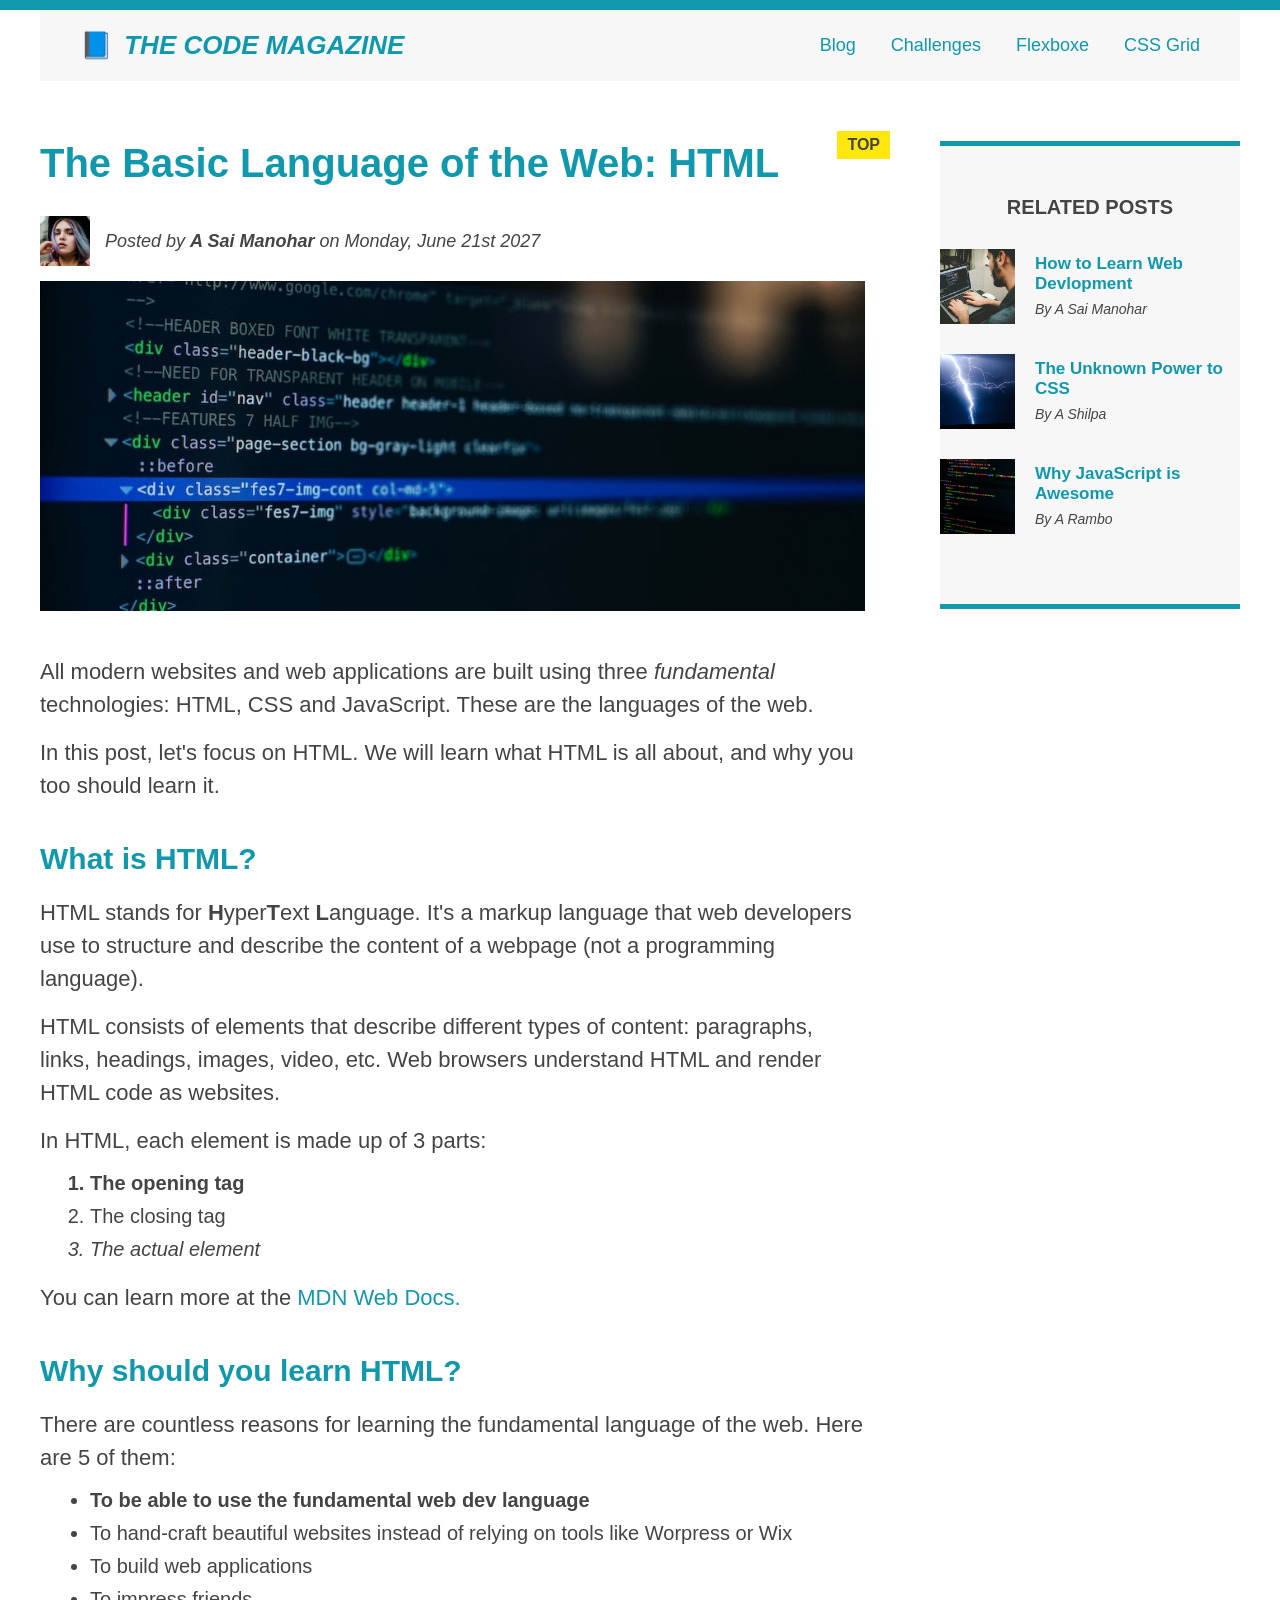
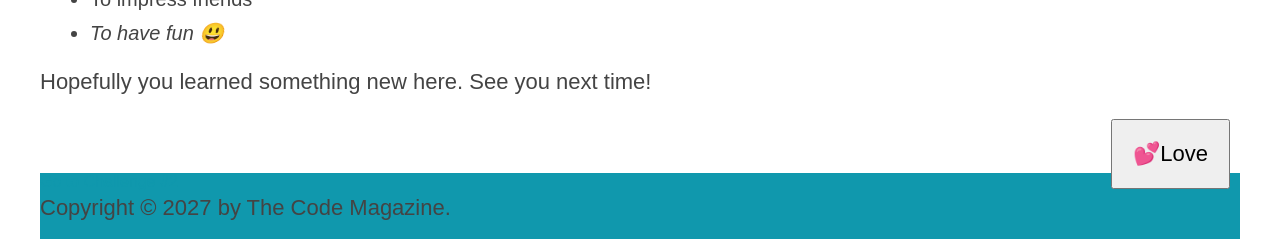
<file: index.html>
<!doctype html>
<html lang="en">
  <head>
    <meta charset="UTF-8" />
    <meta name="viewport" content="width=device-width, initial-scale=1.0" />
    <title>The Basic Language of the Web: HTML</title>
    <link href="style.css" rel="stylesheet" />
  </head>
  <body>
    <!--
    <h1>The Basic Language of the Web:HTML</h1>
    <h2>The Basic Language of the Web:HTML</h2>
    <h3>The Basic Language of the Web:HTML</h3>
    <h4>The Basic Language of the Web:HTML</h4>
    <h5>The Basic Language of the Web:HTML</h5>
    <h6>The Basic Language of the Web:HTML</h6> 
    -->
    <div class="container">
      <header class="main-header clearfix">
        <h1>📘 The Code Magazine</h1>
        <nav>
          <a href="blog.html">Blog</a>
          <a href="#">Challenges</a>
          <a href="flexbox.html">Flexboxe</a>
          <a href="css-grid.html">CSS Grid</a>
        </nav>
        <!-- <div class="clear"></div> -->
      </header>

      <!-- ONLY Necessary for FLEXBOXES -->

      <!-- <div class="row"> -->
      <article>
        <header class="post-header">
          <h2>The Basic Language of the Web: HTML</h2>
          <div class="author-box">
            <img
              src="img/laura-jones.jpg"
              alt="A Picture of A Sai Manohar"
              width="50"
              height="50"
              class="author-img"
            />
            <p id="author" class="author">
              Posted by <strong>A Sai Manohar</strong> on Monday, June 21st 2027
              <!-- Lorem ipsum dolor, sit amet consectetur adipisicing elit. Id
            officiis eligendi facilis obcaecati illum laboriosam possimus
            blanditiis voluptatibus quas quaerat totam perspiciatis cumque nemo
            culpa, perferendis asperiores, reiciendis quod et. -->
            </p>
          </div>
          <img
            src="img/post-img.jpg"
            alt="HTML code on a Screen"
            width="500"
            height="200"
            class="post-img"
          />
          <button>💕Love</button>
        </header>
        <p>
          All modern websites and web applications are built using three
          <em>fundamental</em>
          technologies: HTML, CSS and JavaScript. These are the languages of the
          web.
        </p>

        <p>
          In this post, let's focus on HTML. We will learn what HTML is all
          about, and why you too should learn it.
        </p>

        <h3>What is HTML?</h3>
        <p>
          HTML stands for <strong>H</strong>yper<strong>T</strong>ext
          <strong>L</strong>anguage. It's a markup language that web developers
          use to structure and describe the content of a webpage (not a
          programming language).
        </p>

        <p>
          HTML consists of elements that describe different types of content:
          paragraphs, links, headings, images, video, etc. Web browsers
          understand HTML and render HTML code as websites.
        </p>

        <p>In HTML, each element is made up of 3 parts:</p>
        <ol>
          <li class="first-li">The opening tag</li>
          <li>The closing tag</li>
          <li>The actual element</li>
        </ol>
        <p>
          You can learn more at the
          <a
            href="https://developer.mozilla.org/en-US/docs/Web/HTML"
            target="_blank"
            >MDN Web Docs.</a
          >
        </p>

        <h3>Why should you learn HTML?</h3>
        <p>
          There are countless reasons for learning the fundamental language of
          the web. Here are 5 of them:
        </p>

        <ul>
          <li class="first-li">
            To be able to use the fundamental web dev language
          </li>
          <li>
            To hand-craft beautiful websites instead of relying on tools like
            Worpress or Wix
          </li>
          <li>To build web applications</li>
          <li>To impress friends</li>
          <li>To have fun 😃</li>
        </ul>
        <p>Hopefully you learned something new here. See you next time!</p>
      </article>
      <aside>
        <h4>Related Posts</h4>
        <ul class="related">
          <li class="related-post">
            <img
              src="img/related-1.jpg"
              alt="How to Learn Web Development"
              width="75"
              height="75"
            />
            <div>
              <a
                href="https://developer.mozilla.org/en-US/docs/Learn_web_development"
                target="_blank"
                class="related-link"
                >How to Learn Web Devlopment</a
              >
              <p class="related-author">By A Sai Manohar</p>
            </div>
          </li>
          <li class="related-post">
            <img
              src="img/related-2.jpg"
              alt="The Unknown Power to CSS"
              width="75"
              height="75"
            />
            <div>
              <a
                href="https://developer.mozilla.org/en-US/docs/Learn_web_development"
                target="_blank"
                class="related-link"
                >The Unknown Power to CSS</a
              >
              <p class="related-author">By A Shilpa</p>
            </div>
          </li>
          <li class="related-post">
            <img
              src="img/related-3.jpg"
              alt="Why JavaScript is Awesome"
              width="75"
              height="75"
            />
            <div>
              <a
                href="https://developer.mozilla.org/en-US/docs/Learn_web_development"
                target="_blank"
                class="related-link"
                >Why JavaScript is Awesome</a
              >
              <p class="related-author">By A Rambo</p>
            </div>
          </li>
        </ul>
      </aside>
      <!-- </div> -->
      <footer class="copyright" id="copyright">
        <div>
          <a href="challenge2/index.html">Go to Challenge #2</a>
        </div>
        <p class="text">Copyright &copy; 2027 by The Code Magazine.</p>
      </footer>
    </div>
  </body>
</html>
</file>
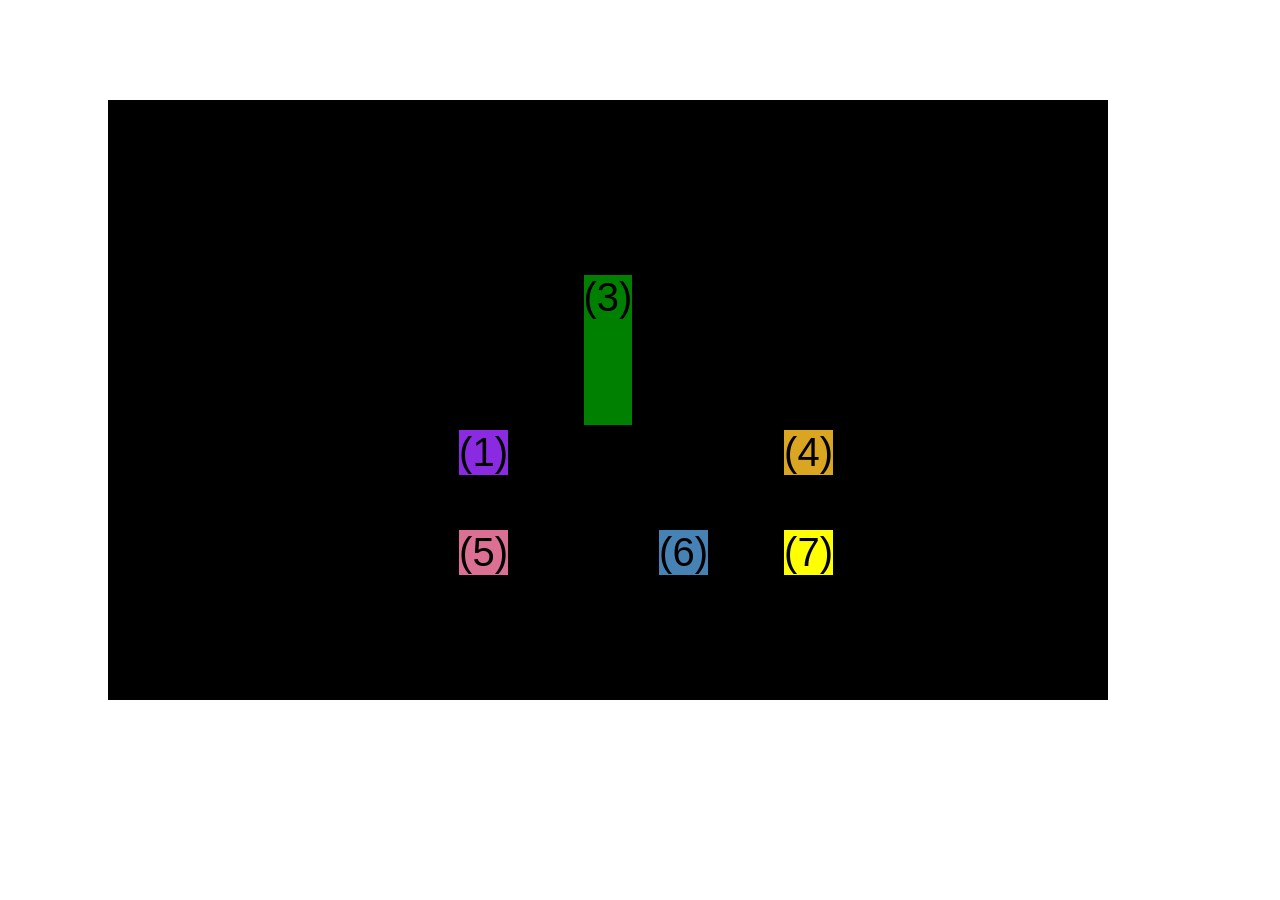
<file: css-grid.html>
<!doctype html>
<html lang="en">
  <head>
    <meta charset="UTF-8" />
    <meta http-equiv="X-UA-Compatible" content="IE=edge" />
    <meta name="viewport" content="width=device-width, initial-scale=1.0" />
    <title>CSS Grid</title>
    <style>
      .el--1 {
        background-color: blueviolet;
      }
      .el--2 {
        background-color: orangered;
      }
      .el--3 {
        background-color: green;
        height: 150px;
      }
      .el--4 {
        background-color: goldenrod;
      }
      .el--5 {
        background-color: palevioletred;
      }
      .el--6 {
        background-color: steelblue;
      }
      .el--7 {
        background-color: yellow;
      }
      .el--8 {
        background-color: crimson;
      }

      .container--1 {
        /* STARTER */
        font-family: sans-serif;
        background-color: #ddd;
        font-size: 30px;
        margin: 40px;

        /* CSS GRID */
        display: grid;
        /* grid-template-columns: 3fr 1fr 1fr auto; */
        grid-template-columns: repeat(4, 1fr);
        grid-template-rows: 1fr 1fr;
        height: 500px;
        /* gap: 30px; */
        column-gap: 10px;
        row-gap: 40px;

        /* Temperoray */
        display: none;
      }

      .el--8 {
        grid-column: 2 /3;
        grid-row: 1 / span 2;
      }

      .el--2 {
        /* grid-column: 1/2; */
        /* grid-column: 1 / span 2; */
        grid-column: 1 / -1;
        /* grid-row: 2/3; */
        grid-row: 2;
      }

      /* .el--6 {
        grid-row: 3 / 5;
      } */

      .container--2 {
        /* STARTER */
        font-family: sans-serif;
        background-color: black;
        font-size: 40px;
        margin: 100px;

        width: 1000px;
        height: 600px;

        /* CSS GRID */
        display: grid;
        grid-template-columns: 125px 200px 125px;
        grid-template-rows: 250px 100px;

        /* Aligning tracks inside container: distribute empty space */
        justify-content: center;
        /* justify-content: space-between; */
        align-content: center;

        /* Aligning items INSIDE cells: moving items around inside cells. */
        align-items: end;
        justify-items: end;
      }

      .el--3 {
        align-self: center;
        justify-self: center;
      }
    </style>
  </head>
  <body>
    <div class="container--1">
      <div class="el el--1">(1) HTML</div>
      <div class="el el--2">(2) and</div>
      <div class="el el--3">(3) CSS</div>
      <div class="el el--4">(4) are</div>
      <div class="el el--5">(5) amazing</div>
      <div class="el el--6">(6) languages</div>
      <!-- <div class="el el--7">(7) to</div> -->
      <div class="el el--8">(8) learn</div>
    </div>

    <div class="container--2">
      <div class="el el--1">(1)</div>
      <div class="el el--3">(3)</div>
      <div class="el el--4">(4)</div>
      <div class="el el--5">(5)</div>
      <div class="el el--6">(6)</div>
      <div class="el el--7">(7)</div>
    </div>
  </body>
</html>
</file>
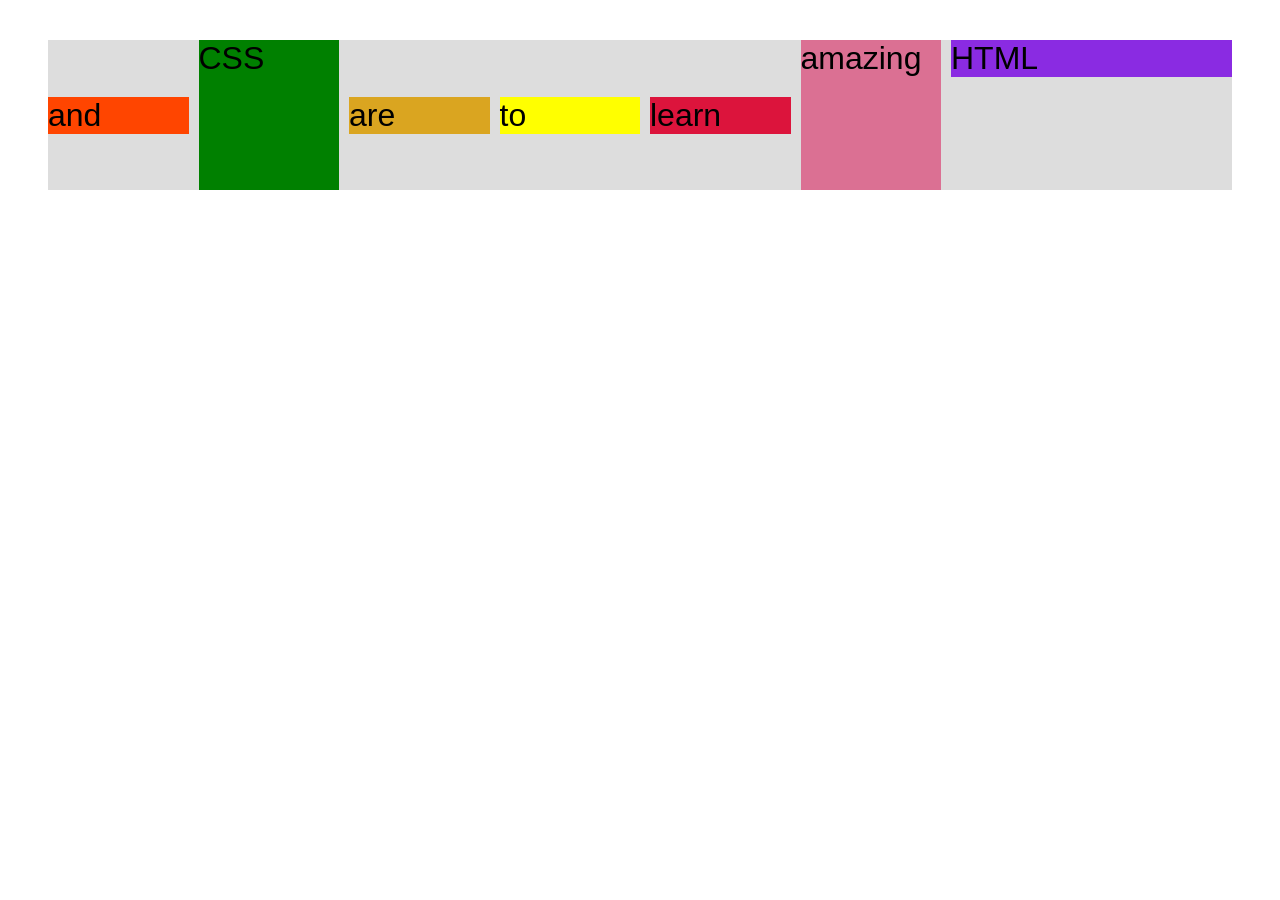
<file: flexbox.html>
<!doctype html>
<html lang="en">
  <head>
    <meta charset="UTF-8" />
    <meta http-equiv="X-UA-Compatible" content="IE=edge" />
    <meta name="viewport" content="width=device-width, initial-scale=1.0" />
    <title>Flexbox</title>
    <style>
      .el--1 {
        background-color: blueviolet;
      }
      .el--2 {
        background-color: orangered;
      }
      .el--3 {
        background-color: green;
        height: 150px;
      }
      .el--4 {
        background-color: goldenrod;
      }
      .el--5 {
        background-color: palevioletred;
      }
      .el--6 {
        background-color: steelblue;
      }
      .el--7 {
        background-color: yellow;
      }
      .el--8 {
        background-color: crimson;
      }

      .container {
        /* STARTER */
        font-family: sans-serif;
        background-color: #ddd;
        font-size: 32px;
        margin: 40px;

        /* FLEXBOX */
        display: flex;
        align-items: center;
        justify-content: flex-start;
        gap: 10px;
      }

      .el {
        /* margin-right: 30px; */
        /* DEFAULTS:
        flex-grow: 0;
        flex-shrink: 1;
        flex-basis: auto;
        */
        /* flex-basis: 300px; */
        /* flex-shrink: 0; */
        /* flex: 0 0 300px; 
        <flexgrow><flexshrink><flexbasis>*/

        /* flex-grow: 1; */

        flex: 1;
      }

      .el--1 {
        align-self: start;
        order: 2;
        flex-grow: 2;
        /* Here flex-grow: 2 doesn't mean it become double the size instead it occupies    the double the empty space which we have. */
      }

      .el--5 {
        align-self: stretch;
        order: 1;
      }

      .el--6 {
        order: -1;
      }
    </style>
  </head>
  <body>
    <div class="container">
      <div class="el el--1">HTML</div>
      <div class="el el--2">and</div>
      <div class="el el--3">CSS</div>
      <div class="el el--4">are</div>
      <div class="el el--5">amazing</div>
      <!-- <div class="el el--6">languages</div> -->
      <div class="el el--7">to</div>
      <div class="el el--8">learn</div>
    </div>
  </body>
</html>
</file>
<file: style.css>
* {
  /* border-top: 10px solid #1098ad; */
  margin: 0;
  padding: 0;
  box-sizing: border-box;
}

/* PAGE SECTIONS */
body {
  color: #444;
  font-family: sans-serif;

  border-top: 10px solid #1098ad;
  position: relative;
}

.container {
  width: 1200px;
  /* margin-left: auto;
  margin-right: auto; */
  margin: 0 auto;
}

.main-header {
  background-color: #f7f7f7;
  /* background-color: red; */
  /* padding: 20px;
  padding-left: 40px;
  padding-right: 40px; */
  padding: 20px 40px;
  margin-bottom: 60px;
  /* height: 80px; */
}

nav {
  font-size: 18px;
  /* text-align: center; */
}

article {
  margin-bottom: 60px;
}

.post-header {
  margin-bottom: 40px;
  /* position: relative; */
}

aside {
  background-color: #f7f7f7;
  border-top: 5px solid #1098ad;
  border-bottom: 5px solid #1098ad;
  padding: 50px 0;
}

/* SMALLER ELEMENTS */
h1,
h2,
h3 {
  color: #1098ad;
}

h1 {
  font-size: 26px;
  text-transform: uppercase;
  font-style: italic;
}

h2 {
  font-size: 40px;
  margin-bottom: 30px;
}

h3 {
  font-size: 30px;
  margin-bottom: 20px;
  margin-top: 40px;
}

h4 {
  font-size: 20px;
  text-transform: uppercase;
  text-align: center;
  margin-bottom: 30px;
}

p {
  font-size: 22px;
  line-height: 1.5;
  margin-bottom: 15px;
}

ul,
ol {
  margin-left: 50px;
  margin-bottom: 20px;
}

li {
  font-size: 20px;
  margin-bottom: 10px;
  /* display: inline; */
}

li:last-child {
  margin-bottom: 0;
}

/* footer p {
  font-size: 16px;
} */

/* article header p {
  font-style: italic;
} */

#author {
  font-style: italic;
  font-size: 18px;
}

#copyright {
  font-size: 16px;
}

.related-author {
  font-size: 18px;
  font-weight: bold;
}

/* ul {
  list-style: none;
} */

.related {
  list-style: none;
  margin-left: 0;
}

/* body {
  background-color: orangered;
} */

/* .first-li {
  font-weight: bold;
} */

li:first-child {
  font-weight: bold;
}

li:last-child {
  font-style: italic;
}

/* li:nth-child(even) {
  color: red; 
} */

/* Misconception: this won't work! */
article p:first-child {
  color: red;
}

/* Styling links */
a:link {
  color: #1098ad;
  text-decoration: none;
}

a:visited {
  /* color: #777; */
  color: #1098ad;
}

a:hover {
  color: orangered;
  font-weight: bold;
  text-decoration: underline orangered;
}

a:active {
  background-color: black;
  font-style: italic;
}
/* LVHA */

.post-img {
  width: 100%;
  height: auto;
}

nav a:link {
  /* background-color: orangered;
  margin: 20px;
  padding: 20px;

  display: block; */

  margin-right: 30px;
  /* margin-top: 10px; */
  display: inline-block;
}

nav a:link:last-child {
  margin-right: 0;
}

button {
  font-size: 22px;
  padding: 20px;
  cursor: pointer;

  position: absolute;
  /* top: 50px;
  left: 50px; */
  bottom: 50px;
  right: 50px;
}

h1::first-letter {
  font-style: normal;
  margin-right: 5px;
}

/* h3 + p::first-line {
  color: red; 
} */

h2 {
  /* background-color: orange; */
  position: relative;
}

h2::before {
  content: "TOP";
  background-color: #ffe70e;
  color: #444;
  font-size: 16px;
  font-weight: bold;
  display: inline-block;
  padding: 5px 10px;
  position: absolute;
  top: -10px;
  right: -25px;
}

/* Resolving conflicts */
/* #copyright {
  color: red;
}

.copyright {
  color: blue;
}

.text {
  color: yellow;
}

footer p {
  color: green !important;
} */

/* nav a:link,
nav p {
  font-size: 18px;
} */

/* FLOATS */
/* .author-img {
  float: left;
  margin-bottom: 20px;
}

.author {
  margin-left: 20px;
  margin-top: 10px;
  float: left;
}

h1 {
  float: left;
}

nav {
  float: right;
}

.clear {
  clear: both;
}

.clearfix::after {
  clear: both;
  content: "";
  display: block;
}

article {
  background-color: green;
  width: 825px;
  float: left;
}

aside {
  background-color: red;
  width: 300px;
  float: right;
}

footer {
  background-color: yellow; 
  clear: both;
} */

/* FLEXBoxes */
.main-header {
  display: flex;
  align-items: center;
  justify-content: space-between;
}

.author-box {
  display: flex;
  align-items: center;
  margin-bottom: 15px;
}

.author {
  margin-bottom: 0;
  margin-left: 15px;
}

.related-post {
  display: flex;
  align-items: center;
  gap: 20px;
  margin-bottom: 30px;
}

.related-link:link {
  font-size: 17px;
  font-weight: bold;
  font-style: normal;
  margin-bottom: 5px;
  /* anchor elements are inline elements so we margin doesn't apply without adding display :block */
  display: block;
}

.related-author {
  margin-bottom: 0;
  font-size: 14px;
  font-weight: normal;
  font-style: italic;
}

/* FLEXBOX Layout */

/* .row {
  display: flex;
  align-items: flex-start;
  gap: 75px;
  margin-bottom: 60px;
}

article {
  flex: 0 0 825px;
  flex: 1;
  margin-bottom: 0;
}

aside {
  DEFAULTS:
    flex-grow: 0;
    flex-shrink: 1;
    flex-basis: auto;
  
  flex: 0 0 300px;
} */

/* CSS GRID LAYOUT */
.container {
  display: grid;
  grid-template-columns: 1fr 300px;
  column-gap: 75px;
  row-gap: 60px;
  /* align-items: start; */
}

.main-header {
  /* grid-column: 1 / span 2; */
  grid-column: 1 / -1;
  margin-bottom: 0;
}

article {
  margin-bottom: 0;
}

aside {
  align-self: start;
}

footer {
  grid-column: 1 / -1;
  background-color: #1098ad;
}
</file>
